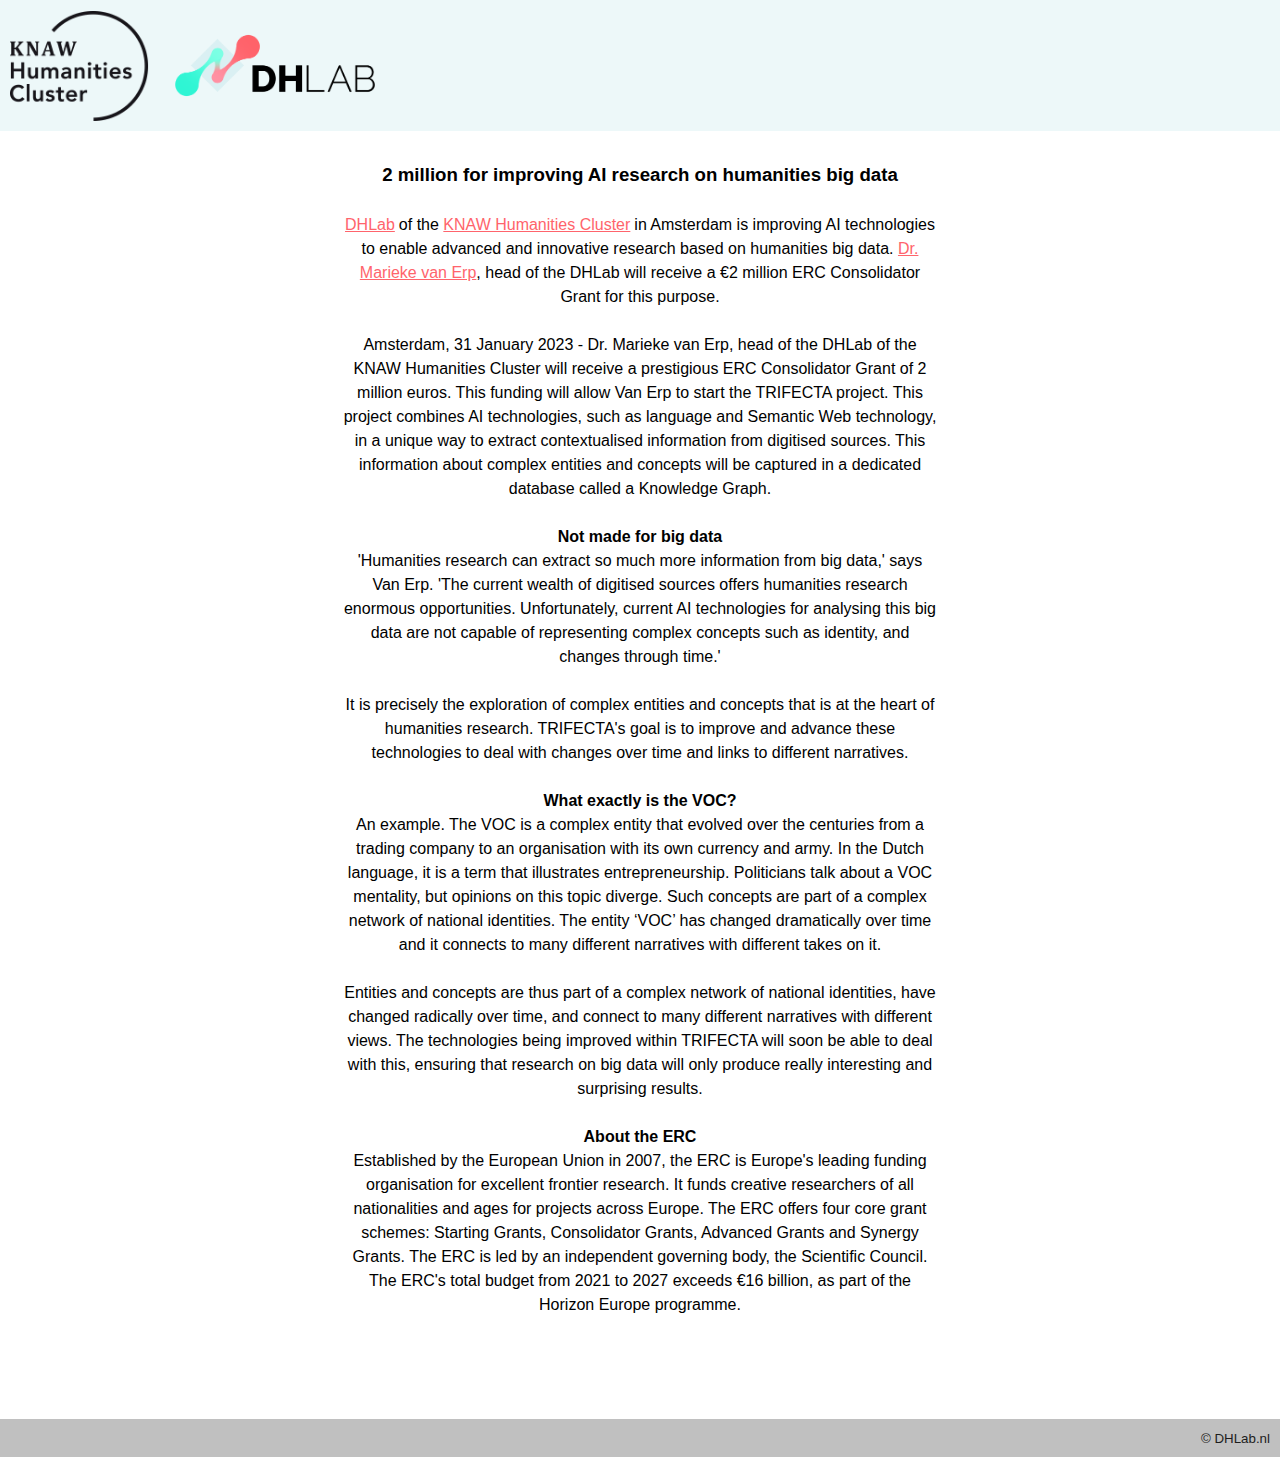
<file: index.html>
<!DOCTYPE html>
<html> 
<head>
	<meta charset="utf-8">
	<meta name="viewport" content="width=device-width, initial-scale=1">
	<meta name="generator" content="RocketCake">
	<title></title>
	<link rel="stylesheet" type="text/css" href="index1_html.css">
</head>
<body>
<div class="textstyle1">
<div id="container_28beb0ad"><div id="container_28beb0ad_padding" ><div class="textstyle1"><img src="rc_images/logo_knaw_humanities_cluster.png" width="300" height="238" id="img_6fc61b5" alt="" title="" /><img src="rc_images/dhlab_logo_rgb_72ppi_1200x530.png" width="1200" height="530" id="img_6ce345d0" alt="" title="" /></div>
<div style="clear:both"></div></div></div>  </div>
<div class="textstyle2">
<div id="container_e386fb8"><div id="container_e386fb8_padding" ><div class="textstyle2">  <span class="textstyle3">2 million for improving AI research on humanities big data</span>
  <span class="textstyle4"> </span>
<span class="textstyle5"><br/><br/></span><span class="textstyle5"><a href="https://dhlab.nl" class="wsp4072b823">DHLab</a></span>  <span class="textstyle5"> of the </span>
  <span class="textstyle5"><a href="https://huc.knaw.nl" class="wsp4072b823">KNAW Humanities Cluster</a></span>
  <span class="textstyle5"> in Amsterdam is improving AI technologies to enable advanced and innovative research based on humanities big data. </span>
<span class="textstyle5"><a href="https://mariekevanerp.com" class="wsp4072b823">Dr. Marieke van Erp</a></span><span class="textstyle5">, head of the DHLab will receive a &#8364;2 million ERC Consolidator Grant for this purpose.<br/><br/>Amsterdam, 31 January 2023 - Dr. Marieke van Erp, head of the DHLab of the KNAW Humanities Cluster will receive a prestigious ERC Consolidator Grant of 2 million euros. This funding will allow Van Erp to start the TRIFECTA project. This project combines AI technologies, such as language and Semantic Web technology, in a unique way to extract contextualised information from digitised sources. This information about complex entities and concepts will be captured in a dedicated database called a Knowledge Graph.<br/><br/></span><span class="textstyle4">Not made for big data</span><span class="textstyle5"><br/>'Humanities research can extract so much more information from big data,' says Van Erp. 'The current wealth of digitised sources offers humanities research enormous opportunities. Unfortunately, current AI technologies for analysing this big data are not capable of representing complex concepts such as identity, and changes through time.'<br/><br/>It is precisely the exploration of complex entities and concepts that is at the heart of humanities research. TRIFECTA's goal is to improve and advance these technologies to deal with changes over time and links to different narratives.<br/><br/></span><span class="textstyle4">What exactly is the VOC?</span><span class="textstyle5"><br/>An example. The VOC is a complex entity that evolved over the centuries from a trading company to an organisation with its own currency and army. In the Dutch language, it is a term that illustrates entrepreneurship. Politicians talk about a VOC mentality, but opinions on this topic diverge. Such concepts are part of a complex network of national identities. The entity &#8216;VOC&#8217; has changed dramatically over time and it connects to many different narratives with different takes on it.<br/><br/>Entities and concepts are thus part of a complex network of national identities, have changed radically over time, and connect to many different narratives with different views. The technologies being improved within TRIFECTA will soon be able to deal with this, ensuring that research on big data will only produce really interesting and surprising results.<br/><br/></span><span class="textstyle4">About the ERC</span><span class="textstyle5"><br/>Established by the European Union in 2007, the ERC is Europe's leading funding organisation for excellent frontier research. It funds creative researchers of all nationalities and ages for projects across Europe. The ERC offers four core grant schemes: Starting Grants, Consolidator Grants, Advanced Grants and Synergy Grants. The ERC is led by an independent governing body, the Scientific Council. The ERC's total budget from 2021 to 2027 exceeds &#8364;16 billion, as part of the Horizon Europe programme.<br/><br/></span><span class="textstyle6"><br/><br/></span></div>
</div></div>  </div>
<div class="textstyle1">
<div id="container_1c84632b"><div id="container_1c84632b_padding" ><div class="textstyle7">  <span class="textstyle8"> &#169; DHLab.nl</span>
</div>
</div></div>  </div>
</body>
</html>
</file>
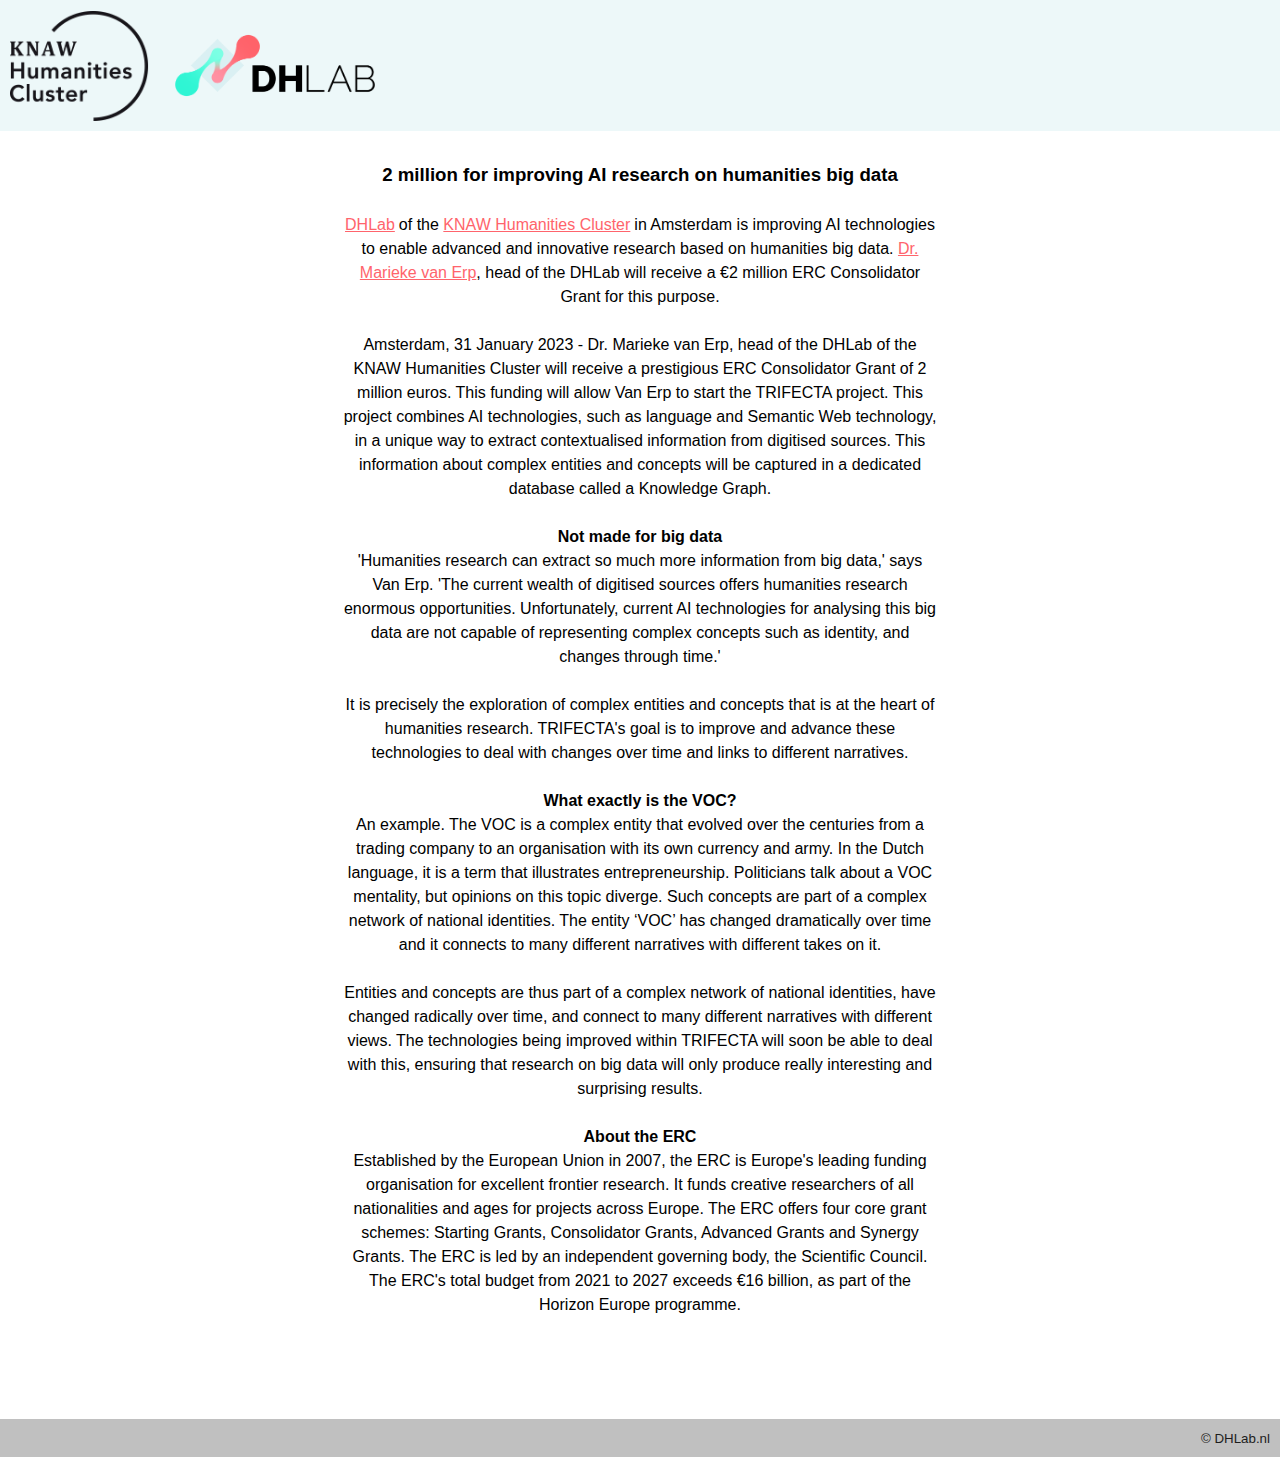
<file: index1.html>
<!DOCTYPE html>
<html> 
<head>
	<meta charset="utf-8">
	<meta name="viewport" content="width=device-width, initial-scale=1">
	<meta name="generator" content="RocketCake">
	<title></title>
	<link rel="stylesheet" type="text/css" href="index1_html.css">
</head>
<body>
<div class="textstyle1">
<div id="container_28beb0ad"><div id="container_28beb0ad_padding" ><div class="textstyle1"><img src="rc_images/logo_knaw_humanities_cluster.png" width="300" height="238" id="img_6fc61b5" alt="" title="" /><img src="rc_images/dhlab_logo_rgb_72ppi_1200x530.png" width="1200" height="530" id="img_6ce345d0" alt="" title="" /></div>
<div style="clear:both"></div></div></div>  </div>
<div class="textstyle2">
<div id="container_e386fb8"><div id="container_e386fb8_padding" ><div class="textstyle2">  <span class="textstyle3">2 million for improving AI research on humanities big data</span>
  <span class="textstyle4"> </span>
<span class="textstyle5"><br/><br/></span><span class="textstyle5"><a href="https://dhlab.nl" class="wsp4072b823">DHLab</a></span>  <span class="textstyle5"> of the </span>
  <span class="textstyle5"><a href="https://huc.knaw.nl" class="wsp4072b823">KNAW Humanities Cluster</a></span>
  <span class="textstyle5"> in Amsterdam is improving AI technologies to enable advanced and innovative research based on humanities big data. </span>
<span class="textstyle5"><a href="https://mariekevanerp.com" class="wsp4072b823">Dr. Marieke van Erp</a></span><span class="textstyle5">, head of the DHLab will receive a &#8364;2 million ERC Consolidator Grant for this purpose.<br/><br/>Amsterdam, 31 January 2023 - Dr. Marieke van Erp, head of the DHLab of the KNAW Humanities Cluster will receive a prestigious ERC Consolidator Grant of 2 million euros. This funding will allow Van Erp to start the TRIFECTA project. This project combines AI technologies, such as language and Semantic Web technology, in a unique way to extract contextualised information from digitised sources. This information about complex entities and concepts will be captured in a dedicated database called a Knowledge Graph.<br/><br/></span><span class="textstyle4">Not made for big data</span><span class="textstyle5"><br/>'Humanities research can extract so much more information from big data,' says Van Erp. 'The current wealth of digitised sources offers humanities research enormous opportunities. Unfortunately, current AI technologies for analysing this big data are not capable of representing complex concepts such as identity, and changes through time.'<br/><br/>It is precisely the exploration of complex entities and concepts that is at the heart of humanities research. TRIFECTA's goal is to improve and advance these technologies to deal with changes over time and links to different narratives.<br/><br/></span><span class="textstyle4">What exactly is the VOC?</span><span class="textstyle5"><br/>An example. The VOC is a complex entity that evolved over the centuries from a trading company to an organisation with its own currency and army. In the Dutch language, it is a term that illustrates entrepreneurship. Politicians talk about a VOC mentality, but opinions on this topic diverge. Such concepts are part of a complex network of national identities. The entity &#8216;VOC&#8217; has changed dramatically over time and it connects to many different narratives with different takes on it.<br/><br/>Entities and concepts are thus part of a complex network of national identities, have changed radically over time, and connect to many different narratives with different views. The technologies being improved within TRIFECTA will soon be able to deal with this, ensuring that research on big data will only produce really interesting and surprising results.<br/><br/></span><span class="textstyle4">About the ERC</span><span class="textstyle5"><br/>Established by the European Union in 2007, the ERC is Europe's leading funding organisation for excellent frontier research. It funds creative researchers of all nationalities and ages for projects across Europe. The ERC offers four core grant schemes: Starting Grants, Consolidator Grants, Advanced Grants and Synergy Grants. The ERC is led by an independent governing body, the Scientific Council. The ERC's total budget from 2021 to 2027 exceeds &#8364;16 billion, as part of the Horizon Europe programme.<br/><br/></span><span class="textstyle6"><br/><br/></span></div>
</div></div>  </div>
<div class="textstyle1">
<div id="container_1c84632b"><div id="container_1c84632b_padding" ><div class="textstyle7">  <span class="textstyle8"> &#169; DHLab.nl</span>
</div>
</div></div>  </div>
</body>
</html>
</file>
<file: index1_html.css>
a { color:#5D5D9E; } 
a:visited { color:#5D5D9E; } 
a:active { color:#5C615E; } 
a:hover { color:#B2B3B4; } 
		a.wsp48fac406{ color:#0080FF; text-decoration: none} 
		a.wsp48fac406:visited{ color:#0080FF; text-decoration: none} 
		a.wsp48fac406:active{ color:#8018CB; text-decoration: underline} 
		a.wsp48fac406:hover{ color:#0000A0; text-decoration: underline} 
		a.wsp63851a2{ color:#FFFFFF; text-decoration: none} 
		a.wsp63851a2:visited{ color:#FFFFFF; text-decoration: none} 
		a.wsp63851a2:active{ color:#FFFFFF; text-decoration: underline} 
		a.wsp63851a2:hover{ color:#C0C0C0; text-decoration: underline} 
		a.wsp2c2aa590{ color:#31F6D5; text-decoration: underline} 
		a.wsp2c2aa590:visited{ color:#800080; text-decoration: underline} 
		a.wsp2c2aa590:active{ color:#31F6D5; text-decoration: underline} 
		a.wsp2c2aa590:hover{ color:#31F6D5; text-decoration: underline} 
		a.wsp4072b823{ color:#FF646C; text-decoration: underline} 
		a.wsp4072b823:visited{ color:#800080; text-decoration: underline} 
		a.wsp4072b823:active{ color:#FF646C; text-decoration: underline} 
		a.wsp4072b823:hover{ color:#FF646C; text-decoration: underline} 
body { background-color:#FFFFFF; padding:0;  margin: 0; }
.textstyle1 { text-align:left; }
#container_28beb0ad { vertical-align: top; position:relative; display: inline-block; width:100%; min-height:80px; background-color:rgba(233, 246, 247, 0.8);  }
#container_28beb0ad_padding { margin: 10px; display: block;  }
#img_6fc61b5 { vertical-align: bottom; position:relative; display: inline-block; width:11%; background:none; height:auto;  }
#img_6ce345d0 { vertical-align: bottom; position:relative; display: inline-block; width:20%; background:none; height:auto;  }
.textstyle2 { text-align:center; }
#container_e386fb8 { vertical-align: top; position:relative; display: inline-block; width:51%; min-height:1073px; max-width:820px; background:none;  }
#container_e386fb8_padding { margin: 30px; display: block;  }
.textstyle3 { font-size:14pt; font-family:'Lucida Sans Unicode', 'Lucida Grande', sans-serif; color:#000000; font-weight:bold; line-height: 1.5;  }
.textstyle4 { font-size:12pt; font-family:'Lucida Sans Unicode', 'Lucida Grande', sans-serif; color:#000000; font-weight:bold; line-height: 1.5;  }
.textstyle5 { font-size:12pt; font-family:'Lucida Sans Unicode', 'Lucida Grande', sans-serif; color:#000000; line-height: 1.5;  }
.textstyle6 { font-size:12pt; font-family:'Lucida Sans Unicode', 'Lucida Grande', sans-serif; color:#303030; line-height: 1.5;  }
#container_1c84632b { vertical-align: top; position:relative; display: inline-block; width:100%; min-height:26px; background-color:#C0C0C0;  }
#container_1c84632b_padding { margin: 10px; display: block;  }
.textstyle7 { text-align:right; }
.textstyle8 { font-size:10pt; font-family:Arial, Helvetica, sans-serif; color:#1D1D1D;  }
</file>
